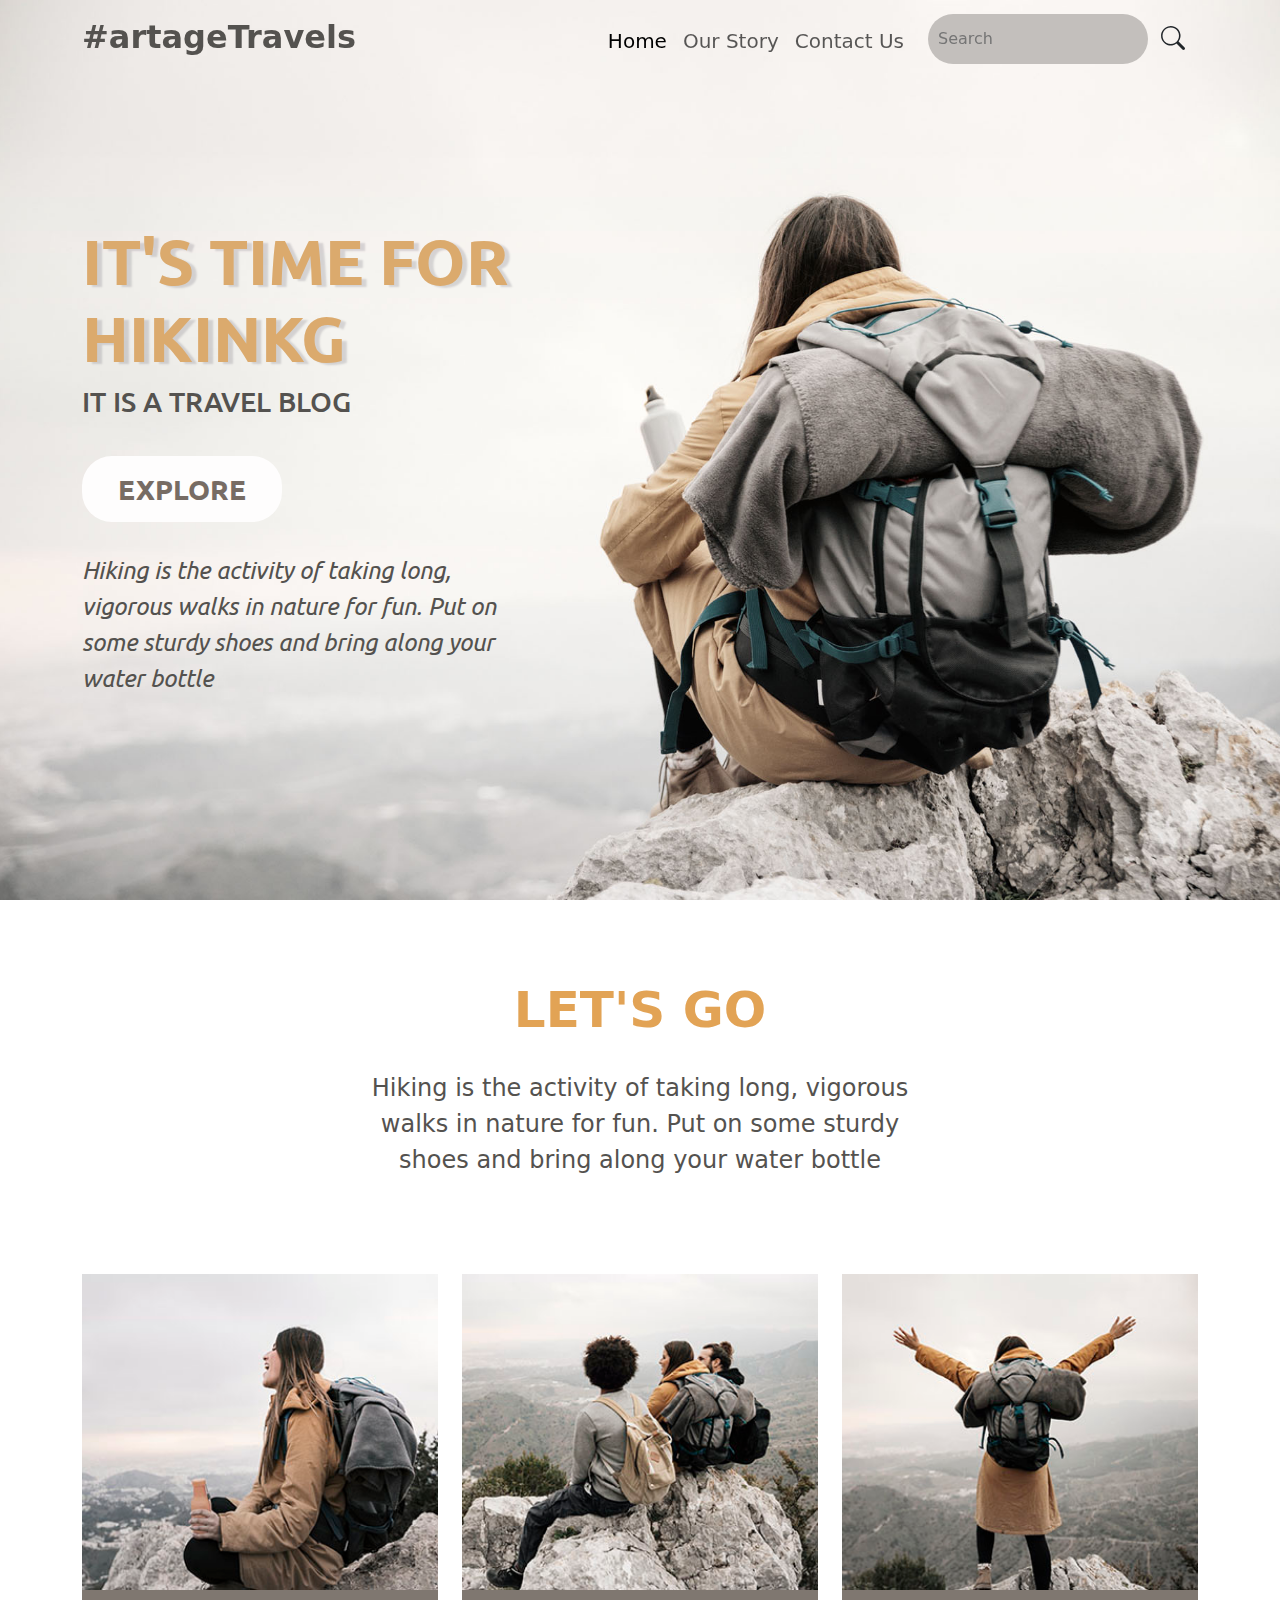
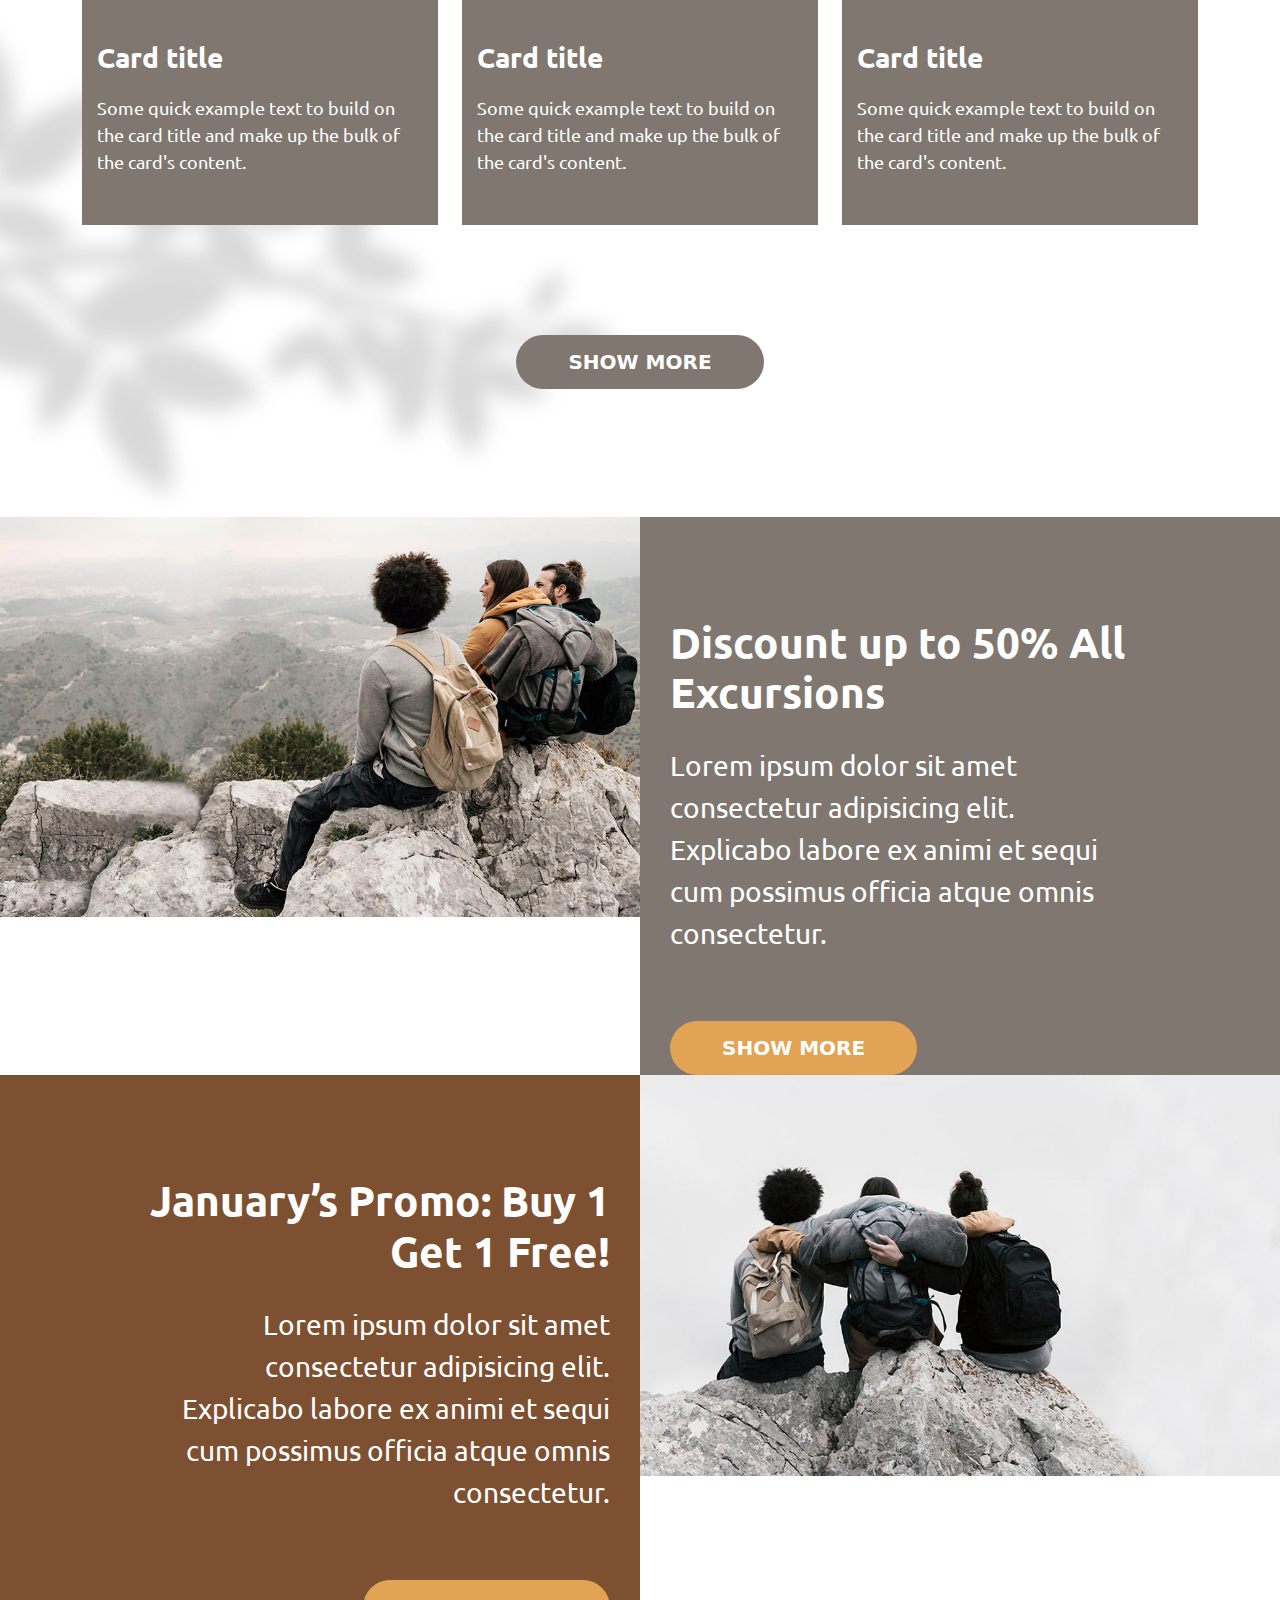
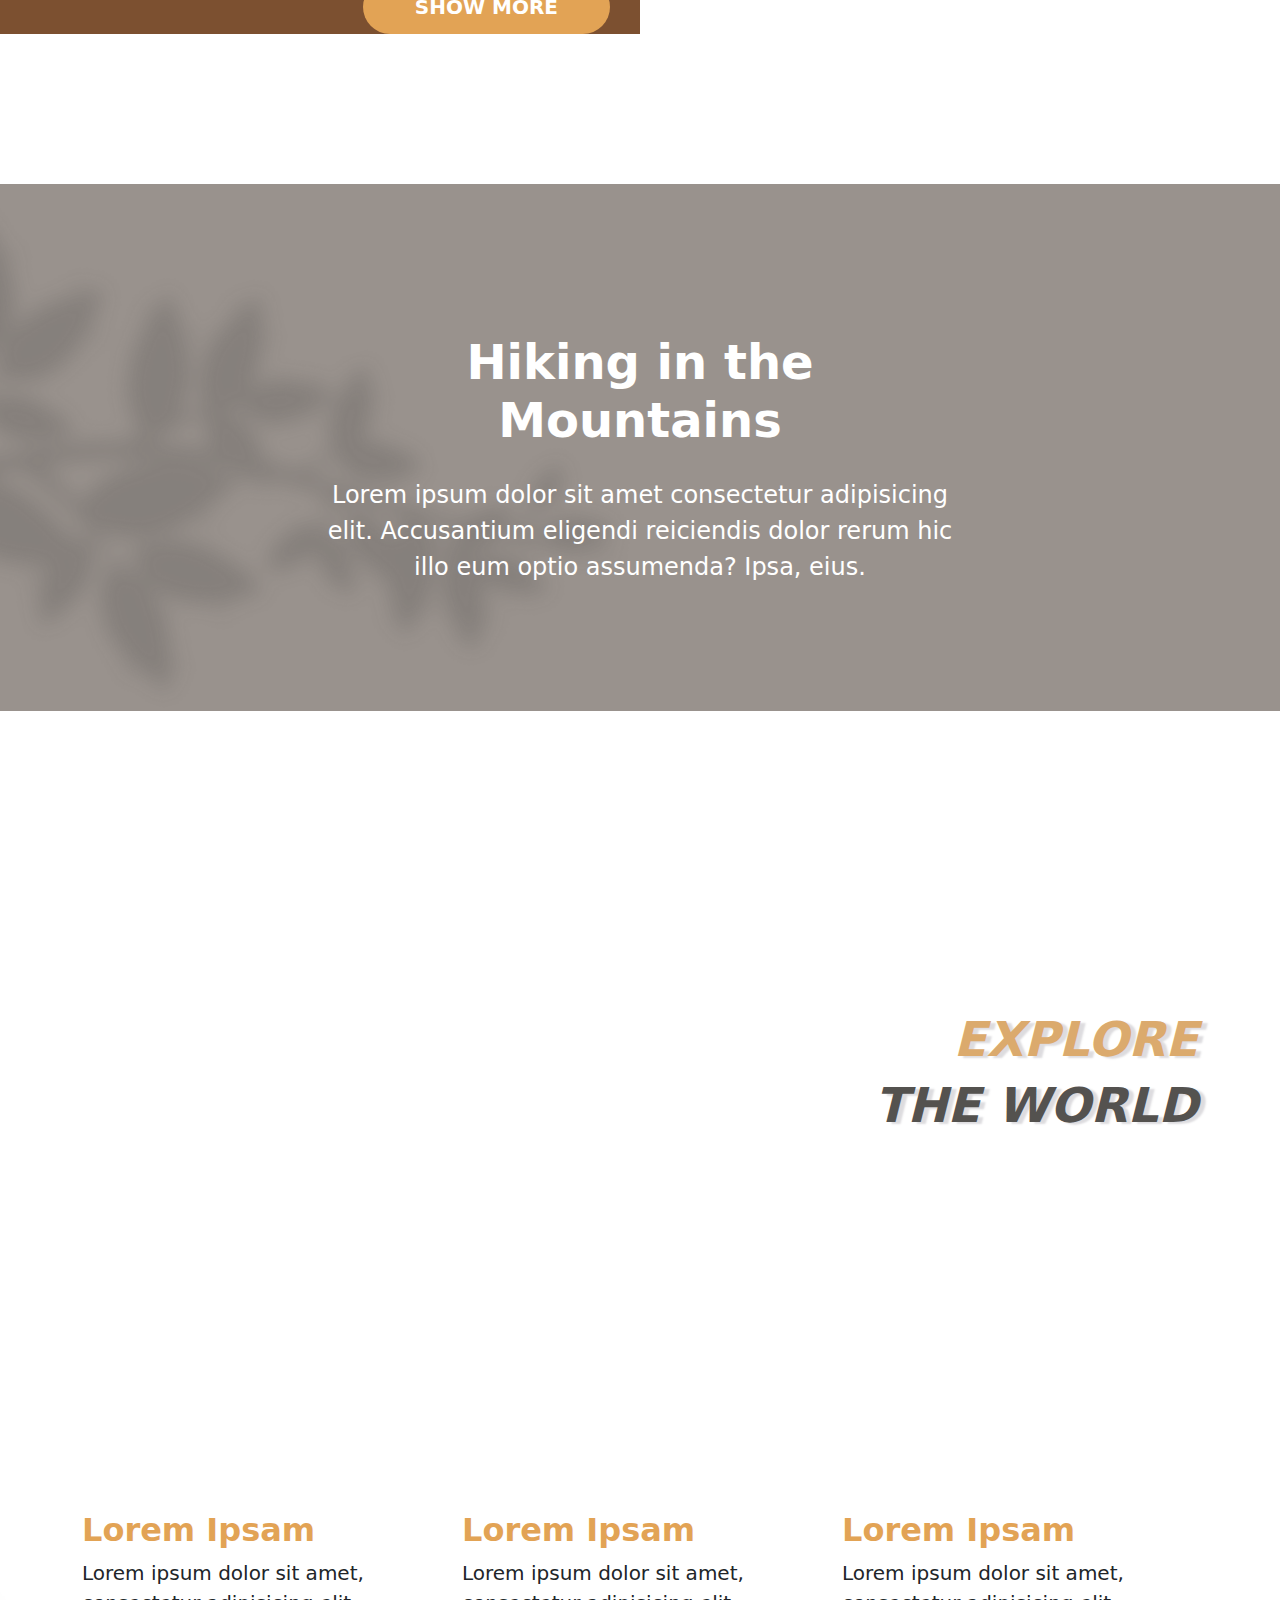
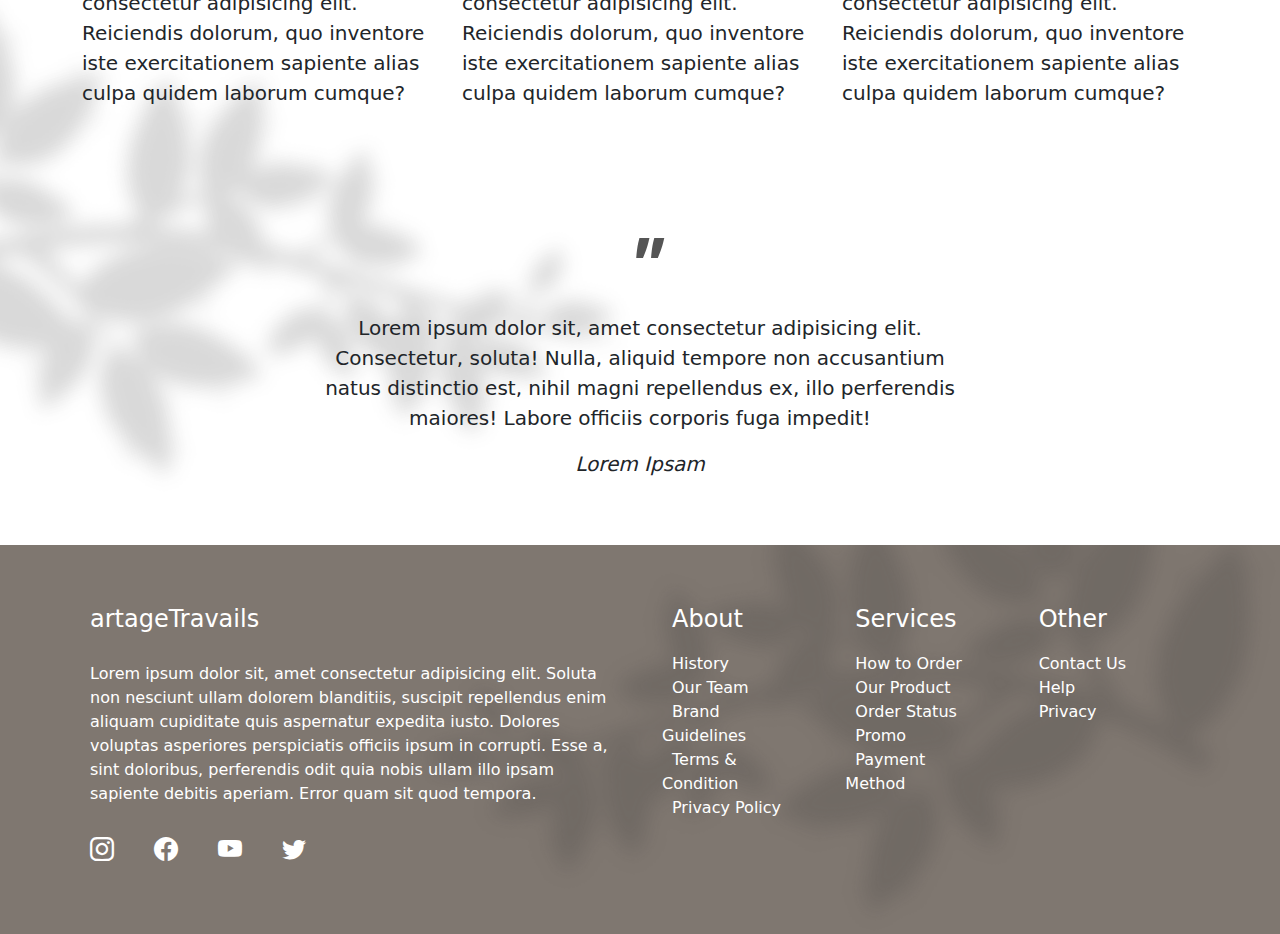
<file: index.html>
<!DOCTYPE html>
<html lang="en">
<head>
    <meta charset="UTF-8">
    <meta name="viewport" content="width=device-width, initial-scale=1.0">
    <link href="https://cdn.jsdelivr.net/npm/bootstrap@5.3.2/dist/css/bootstrap.min.css" rel="stylesheet" crossorigin="anonymous">
    <link rel="stylesheet" href="https://cdn.jsdelivr.net/npm/bootstrap-icons@1.11.1/font/bootstrap-icons.css">
    <link rel="stylesheet" href="css/style.css">
    <title>Hikinkg | a Travel Blog</title>
    <style>
    </style>
</head>
<body>
    <nav class="navbar navbar-expand-lg fixed-top">
        <div class="container">
          <a class="navbar-brand fs-2" href="#" style="color:#54524f;"><b>#artageTravels</b></a>
          <button class="navbar-toggler shadow-none border-0" type="button" data-bs-toggle="offcanvas" data-bs-target="#offcanvasNavbar" aria-controls="offcanvasNavbar" aria-label="Toggle navigation">
            <span class="navbar-toggler-icon"></span>
          </button>
          <div class="sidebar offcanvas offcanvas-start" tabindex="-1" id="offcanvasNavbar" aria-labelledby="offcanvasNavbarLabel">
            <div class="offcanvas-header border-bottom">
              <h5 class="offcanvas-title" id="offcanvasNavbarLabel"><b>#artageTravels</b></h5>
              <button type="button" class="btn-close shadow-none" data-bs-dismiss="offcanvas" aria-label="Close"></button>
            </div>
            <div class="offcanvas-body">
              <ul class="navbar-nav justify-content-end flex-grow-1 pe-3 mt-2">
                <li class="nav-item"><a class="nav-link fs-5 active" aria-current="page" href="#">Home</a></li>
                <li class="nav-item"><a class="nav-link fs-5" aria-current="page" href="#">Our Story</a></li>
                <li class="nav-item"><a class="nav-link fs-5" aria-current="page" href="#">Contact Us</a></li>
              </ul>
              <form class="d-flex mt-1" role="search">
                <input class="form-control-style  border-0" type="search" placeholder="Search" aria-label="Search">
                <button class="btn fs-4" type="submit"><i class="bi bi-search"></i></button>
              </form>
            </div>
          </div>
        </div>
      </nav>

      <section class="pagecover">
        <div class="container">
            <div class="cover-content">              
                <h1>it's time for hikinkg</h1>
                <h2>It is a Travel Blog</h2>
                <a href="#">Explore</a>
                <p>Hiking is the activity of taking long, vigorous walks in nature for fun. Put on some sturdy shoes and bring along your water bottle</p>
            </div>
        </div>
    </section>

    <section id="letsgo">
        <div class="container">
          <div class="letsgo">
            <h2>Let's go</h2>
            <p>Hiking is the activity of taking long, vigorous walks in nature for fun. Put on some sturdy shoes and bring along your water bottle</p>
          </div>  
            <div class="row">
              <div class="col-md-4">
                <div class="card border-0">
                  <img src="images/travel_card_003.jpg" class="card-img-top rounded-0" alt="travel_card">
                  <div class="card-body">
                    <h5 class="card-title">Card title</h5>
                    <p class="card-text">Some quick example text to build on the card title and make up the bulk of the card's content.</p>
                    
                  </div>
                </div>
              </div>
              <div class="col-md-4">
                <div class="card border-0">
                  <img src="images/travel_card_002.jpg" class="card-img-top rounded-0" alt="travel_card">
                  <div class="card-body">
                    <h5 class="card-title">Card title</h5>
                    <p class="card-text">Some quick example text to build on the card title and make up the bulk of the card's content.</p>
                    
                  </div>
                </div>
              </div>
              <div class="col-md-4">
                <div class="card border-0">
                  <img src="images/travel_card_001.jpg" class="card-img-top rounded-0" alt="travel_card">
                  <div class="card-body">
                    <h5 class="card-title">Card title</h5>
                    <p class="card-text">Some quick example text to build on the card title and make up the bulk of the card's content.</p>
                    
                  </div>
                </div>
              </div>
            </div>
            <div class="letsgo">
              <a href=""><div class="pagebtn" style="background-color: #7f7770;">Show More</div></a>
            </div>
            <br>
            <br>
        </div>
    </section>

    <section id="add">

      <div class="container-fluid">
        <div class="row">
          <div class="col-md-6 g-0">
            <div class="addimg"><img src="images/travel_ad_002.jpg" alt=""></div>
          </div>
          <div class="col-md-6 g-0">
            <div class="adtextright">
              <h3>Discount up to 50% All Excursions</h3>
              <p>Lorem ipsum dolor sit amet consectetur adipisicing elit. Explicabo labore ex animi et sequi cum possimus officia atque omnis consectetur.</p>
              <a href=""><div class="pagebtn" style="background-color: #e2a355;">Show More</div></a>
            </div>
          </div>
        </div>
        <div class="row">
          <div class="col-md-6 g-0">
            <div class="adtextleft">
              <h3>January’s Promo: Buy 1 Get 1 Free!</h3>
              <p>Lorem ipsum dolor sit amet consectetur adipisicing elit. Explicabo labore ex animi et sequi cum possimus officia atque omnis consectetur.</p>
              <a href="" ><div class="pagebtn" style="background-color: #e2a355;">Show More</div></a>
            </div>
          </div>
          <div class="col-md-6 g-0">
            <div class="addimg"><img src="images/travel_ad_001.jpg" alt=""></div>
          </div>
        </div>
      </div>

    </section>

    <section id="notice">
      <div class="container-fluid g-0">
        <div class="notice">
          <h2>Hiking in the Mountains</h2>
          <p>Lorem ipsum dolor sit amet consectetur adipisicing elit. Accusantium eligendi reiciendis dolor rerum hic illo eum optio assumenda? Ipsa, eius.</p>
        </div>
      </div>
    </section>

    <section id="explor">
      <div class="container">
        <div class="explor">
          <h2>Explore</h2>
          <h3>The World</h3>
        </div>
      </div>
    </section>

    <section id="testimonials">
      <div class="container">
        <div class="row testimonials-text">
          <div class="col-md-6 col-lg-4">
            <h3>Lorem Ipsam</h3>
            <p>Lorem ipsum dolor sit amet, consectetur adipisicing elit. Reiciendis dolorum, quo inventore iste exercitationem sapiente alias culpa quidem laborum cumque?</p>
          </div>
          <div class="col-md-6 col-lg-4">
            <h3>Lorem Ipsam</h3>
            <p>Lorem ipsum dolor sit amet, consectetur adipisicing elit. Reiciendis dolorum, quo inventore iste exercitationem sapiente alias culpa quidem laborum cumque?</p>
          </div>
          <div class="col-md-6 col-lg-4">
            <h3>Lorem Ipsam</h3>
            <p>Lorem ipsum dolor sit amet, consectetur adipisicing elit. Reiciendis dolorum, quo inventore iste exercitationem sapiente alias culpa quidem laborum cumque?</p>
          </div>
        </div>
        <div class="row testimonials">
          <h2>"</h2>
          <p>Lorem ipsum dolor sit, amet consectetur adipisicing elit. Consectetur, soluta! Nulla, aliquid tempore non accusantium natus distinctio est, nihil magni repellendus ex, illo perferendis maiores! Labore officiis corporis fuga impedit!</p>
          <p style="font-style: italic;">Lorem Ipsam</p>
        </div>
      </div>
    </section>

    <section id="footer">
      <div class="container">
        <div class="row">
          <div class="col-md-6 footerLeft">
            <h3>artageTravails</h3>
            <p>Lorem ipsum dolor sit, amet consectetur adipisicing elit. Soluta non nesciunt ullam dolorem blanditiis, suscipit repellendus enim aliquam cupiditate quis aspernatur expedita iusto. Dolores voluptas asperiores perspiciatis officiis ipsum in corrupti. Esse a, sint doloribus, perferendis odit quia nobis ullam illo ipsam sapiente debitis aperiam. Error quam sit quod tempora.</p>
            <ul>
              <li><a href="#intagram"><i class="bi bi-instagram"></i></a></li>
              <li><a href="#facebook"><i class="bi bi-facebook"></i></a></li>
              <li><a href="#youtube"><i class="bi bi-youtube"></i></a></li>
              <li><a href="#twitter"><i class="bi bi-twitter"></i></a></li>
            </ul>
          </div>
          <div class="col-md-6">
            <div class="row footerNav">
              <div class="col-sm-4">
                <h3>About</h3>
                <ul>
                  <li><a>History</a></li>
                  <li><a>Our Team</a></li>
                  <li><a>Brand Guidelines</a></li>
                  <li><a>Terms & Condition</a></li>
                  <li><a>Privacy Policy</a></li>
                </ul>
              </div>
              <div class="col-sm-4">
                <h3>Services</h3>
                <ul>
                  <li><a>How to Order</a></li>
                  <li><a>Our Product</a></li>
                  <li><a>Order Status</a></li>
                  <li><a>Promo</a></li>
                  <li><a>Payment Method</a></li>
                </ul>
              </div>
              <div class="col-sm-4">
                <h3>Other</h3>
                <ul>
                  <li><a>Contact Us</a></li>
                  <li><a>Help</a></li>
                  <li><a>Privacy</a></li>
                </ul>
              </div>
            </div>
          </div>
        </div>
      </div>

    </section>

      <script src="https://cdn.jsdelivr.net/npm/bootstrap@5.3.2/dist/js/bootstrap.bundle.min.js" crossorigin="anonymous"></script>
      <script type="text/javascript">
        var nav = document.querySelector('nav');
  
        window.addEventListener('scroll', function() {
          if (window.pageYOffset > 100) {
            nav.classList.add('bg-white', 'shadow');
          } else {
            nav.classList.remove('bg-white', 'shadow');
          }
        });
      </script>
</body>
</html>
</file>
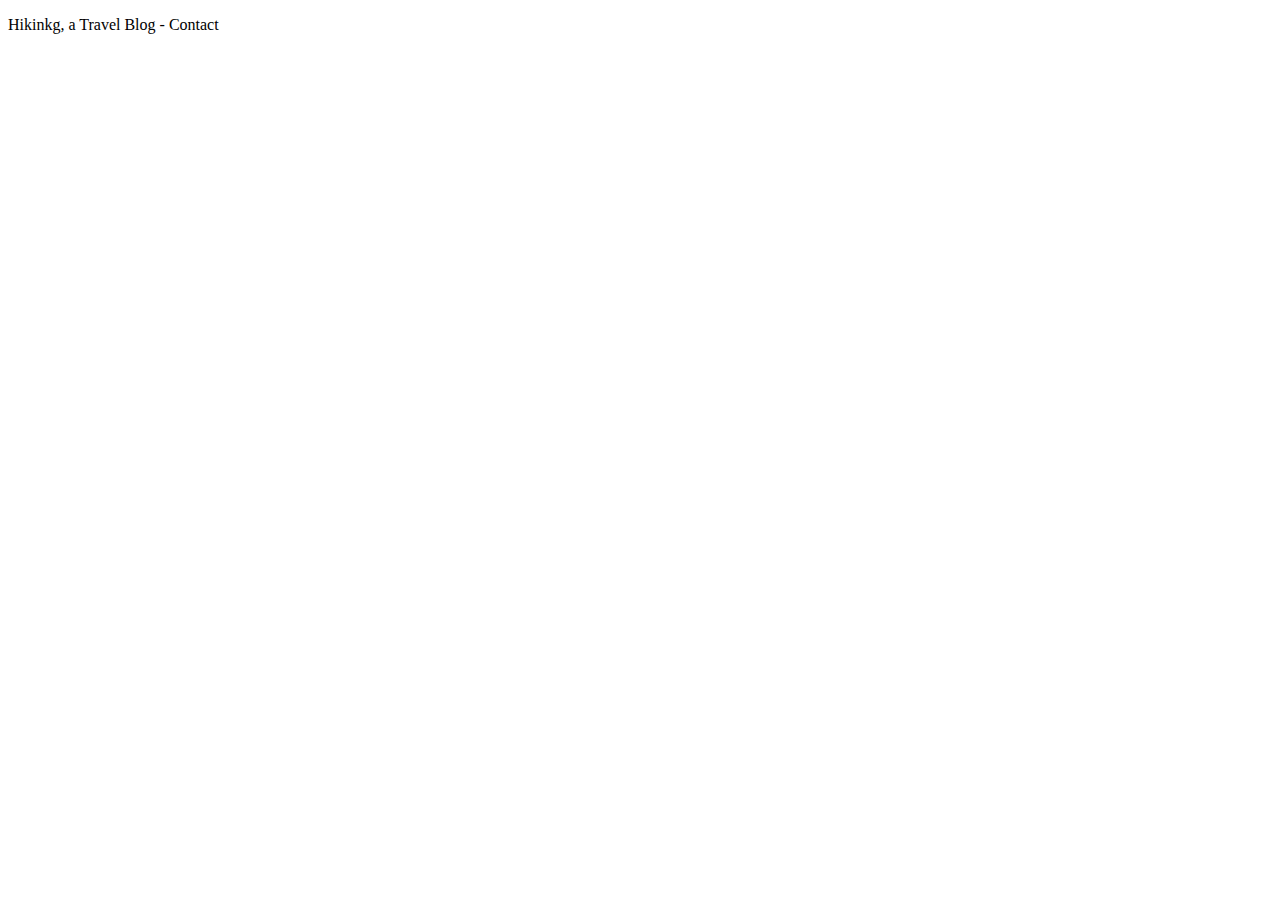
<file: contactus.html>
<!DOCTYPE html>
<html lang="en">
<head>
    <meta charset="UTF-8">
    <meta name="viewport" content="width=device-width, initial-scale=1.0">
    <title>Hikinkg | a Travel Blog | Contact</title>
</head>
<body>
    <p>Hikinkg, a Travel Blog - Contact</p>
</body>
</html>
</file>
<file: css/style.css>
@import url('https://fonts.googleapis.com/css2?family=Poppins:wght@400;500;600;700&family=Ubuntu:wght@400;500;700&display=swap');

*{
    margin: 0;
    padding: 0;
    box-sizing: border-box;
    text-decoration: none;
}
html{
    scroll-behavior: smooth;
}
ul{
    list-style: none;
}
/* custom scroll bar */
::-webkit-scrollbar {
    width: 5px;
}
::-webkit-scrollbar-track {
    background: #f1f1f1;
}
::-webkit-scrollbar-thumb {
    background: #888;
    border-radius: 5px;
}

::-webkit-scrollbar-thumb:hover {
    background: #555;
    border-radius: 5px;
}

.pagebtn {
    display: inline-block;
    color: #fff;
    font-size: 20px;
    padding: 12px 52px;
    margin-top: 30px;
    font-weight: 600;
    border-radius: 30px;
    transition: all 0.3s ease;
    text-decoration: none;
    text-transform: uppercase;
}

.pagebtn :hover {
    box-shadow: 5px 2px 2px rgba(84, 82, 97, 0.2);
}

/* cover section */
.pagecover{
    display: flex;
    background: url("../images/artage_travelblogbg.jpg") no-repeat center;
    height: 100vh;
    color: #fff;
    min-height: 500px;
    background-size: cover;
    background-attachment: fixed;
    font-family: 'Ubuntu', sans-serif;
}
.cover-content{
    margin-top: 20%;
    width: 40%;
}
.cover-content h1{
    font-size: 5vw;
    font-weight: 800;
    color: #dbaa6d;
    text-transform: uppercase;
    text-shadow: 5px 2px 2px rgba(84, 82, 97, 0.2);
}
.cover-content h2{
    font-size: 28px;
    color: #54524f;
    text-transform: uppercase;
}
.cover-content a{
    display: inline-block;
    background: #fefdfd;
    color: #776c64;
    font-size: 28px;
    padding: 12px 36px;
    margin-top: 30px;
    font-weight: 600;
    border-radius: 30px;
    transition: all 0.3s ease;
    text-decoration: none;
    text-transform: uppercase;
}
.cover-content a:hover{
    box-shadow: 5px 5px 2px rgba(84, 82, 97, 0.2);
}
.cover-content p{
    font-size: 24px;
    font-style: italic;
    color: #54524f;
    margin-top: 30px;
}

.form-control-style{
    display: inline-block;
    background: #c3bfbc;
    font-size: 16px;
    padding: 4px 10px;
    border-radius: 30px;
    transition: all 0.3s ease;
}

#letsgo {
    background: url("../images/artage_bg_style_02.png") no-repeat bottom left;
}

.letsgo{
    width: 50%;
    text-align: center;
    padding: 80px 0;
    margin: 0 auto;
}

.letsgo h2{
    font-size: 50px;
    font-weight: 800;
    color: #e2a355;
    text-transform: uppercase;
}

.letsgo p{
    font-size: 24px;
    color: #54524f;
    margin-top: 30px;
}

.card-body {
    background: #7f7770;
    padding: 50px 15px;
}

.card-body h5 {
    color: #fff;
    font-size: 28px;
    font-weight: 800;
    margin-bottom: 20px;
    font-family: 'Ubuntu', sans-serif;
}

.card-body p{
    color: #fff;
    font-size: 18px;
    font-family: 'Ubuntu', sans-serif;
}

.addimg img{
    width: 100%;
}

.adtextright{
    background-color: #7f7770;
    height: 100%;
    padding: 100px 150px 0 30px;
}

.adtextright h3 {
    color: #fff;
    font-size: 42px;
    font-weight: 800;
    font-family: 'Ubuntu', sans-serif;
}
.adtextright p {
    color: #fff;
    font-size: 28px;
    padding: 20px 0;
    font-family: 'Ubuntu', sans-serif;
}

.adtextleft {
    background-color: #7c5030;
    height: 100%;
    text-align: right;
    padding: 100px 30px 0 150px;
}

.adtextleft h3 {
    color: #fff;
    font-size: 42px;
    font-weight: 800;
    font-family: 'Ubuntu', sans-serif;
}
.adtextleft p {
    color: #fff;
    font-size: 28px;
    padding: 20px 0;
    font-family: 'Ubuntu', sans-serif;
}

#notice {
    background: url("../images/artage_bg_style_02.png") no-repeat bottom left;
    background-color: #99928d;
    margin-top: 150px;
    
}
.notice{
    width: 50%;
    text-align: center;
    margin: 0 auto;
    padding: 100px 0;
}

.notice h2{
    padding: 50px 20px 10px 20px;
    color: #fff;
    font-size: 48px;
    font-weight: 600;
}

.notice p{   
    color: #fff;
    font-size: 24px;
    padding: 10px 0;
}

#explor{
    background: url("../images/artage_travelblogbg_02.jpg") no-repeat center;
    height: 60vh;
    color: #fff;
    background-size: cover;
    background-attachment: fixed;
    margin-top: 150px;
}
.explor {
    text-align: right;
    align-items: center;
    padding-top: 150px;
}
.explor h2{
    font-size: 48px;
    font-weight: 800;
    color: #dbaa6d;
    text-transform: uppercase;
    text-shadow: 5px 2px 2px rgba(84, 82, 97, 0.2);
    font-style: italic;
}

.explor h3{
    font-size: 48px;
    font-weight: 800;
    color: #54524f;
    text-transform: uppercase;
    text-shadow: 5px 2px 2px rgba(84, 82, 97, 0.2);
    font-style: italic;
}

#testimonials {
    margin-top: 10px;
    background: url("../images/artage_bg_style_02.png") no-repeat bottom left;
}

.testimonials-text {
    padding: 100px 0;
}

.testimonials-text h3{
    font-size: 32px;
    color: #e2a355;
    font-weight: 700;
}

.testimonials-text p{
    font-size: 20px;    
}

.testimonials {
    text-align: center;
    width: 60%;
    margin: 0 auto 50px auto;
}

.testimonials h2{
    font-size: 68px;
    font-weight: 800;
    color: #555;
    font-family: 'Ubuntu', sans-serif;
    font-style: italic;
}
.testimonials p{
    font-size: 20px; 
}

#footer{    
    background: url("../images/artage_bg_style_03.png") no-repeat bottom right;
    background-color: #7f7770;
}

.footerLeft{
    padding: 50px 10px;
}

.footerLeft h3{
    padding: 10px 10px;
    color: #fff;
    font-size: 24px;
}
.footerLeft p{
    padding: 10px 10px;
    color: #fff;
}
.footerLeft ul{
    display: flex;
    padding: 0 !important;
}

.footerLeft ul li a{
    padding: 20px 30px 20px 10px;
    text-decoration: none;
    color: #fff;
    transition: all 0.3s ease;
}
.footerLeft ul li a:hover{
    color: #dbaa6d;
}
.footerLeft ul li a i{
    font-size: 24px;
}
.footerNav {
    padding: 50px 10px;
}
.footerNav h3{
    padding: 10px 10px;
    color: #fff;
    font-size: 24px;
}

.footerNav ul{
    padding: 0 !important;
}

.footerNav .col-sm-4 ul li a{
    padding: 20px 30px 20px 10px;
    text-decoration: none;
    color: #fff;
    transition: all 0.3s ease;

}
.footerNav .col-sm-4 ul li a:hover{
    color: #dbaa6d;
    padding-left: 15px;
    font-weight: 600;
}
</file>
